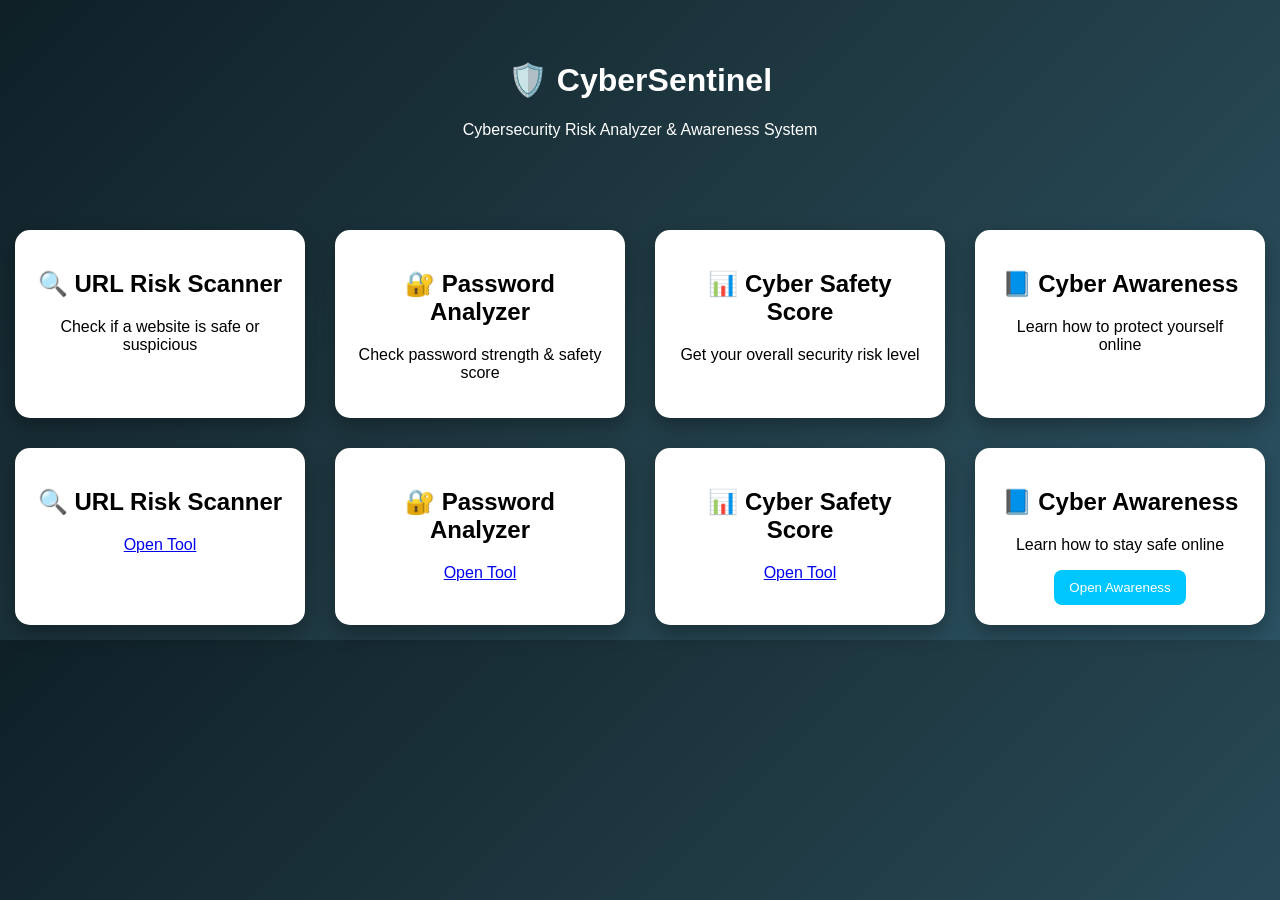
<file: index.html>
<!DOCTYPE html>
<html>
<head>
    <title>CyberSentinel</title>
    <link rel="stylesheet" href="style.css">
</head>

<body>

<header>
    <h1>🛡️ CyberSentinel</h1>
    <p>Cybersecurity Risk Analyzer & Awareness System</p>
</header>

<div class="container">

    <div class="card" onclick="openTool('url')">
        <h2>🔍 URL Risk Scanner</h2>
        <p>Check if a website is safe or suspicious</p>
    </div>

    <div class="card" onclick="openTool('password')">
        <h2>🔐 Password Analyzer</h2>
        <p>Check password strength & safety score</p>
    </div>

    <div class="card" onclick="openTool('score')">
        <h2>📊 Cyber Safety Score</h2>
        <p>Get your overall security risk level</p>
    </div>

    <div class="card" onclick="openTool('awareness')">
        <h2>📘 Cyber Awareness</h2>
        <p>Learn how to protect yourself online</p>
    </div>
    <div class="card">
    <h2>🔍 URL Risk Scanner</h2>
    <a href="url.html">Open Tool</a>
</div>

<div class="card">
    <h2>🔐 Password Analyzer</h2>
    <a href="password.html">Open Tool</a>
</div>

<div class="card">
    <h2>📊 Cyber Safety Score</h2>
    <a href="score.html">Open Tool</a>
</div>

<div class="card">
    <h2>📘 Cyber Awareness</h2>
    <p>Learn how to stay safe online</p>
    <a href="awareness.html"><button>Open Awareness</button></a>
</div>

</div>

<script src="script.js"></script>

</body>
</html>
</file>
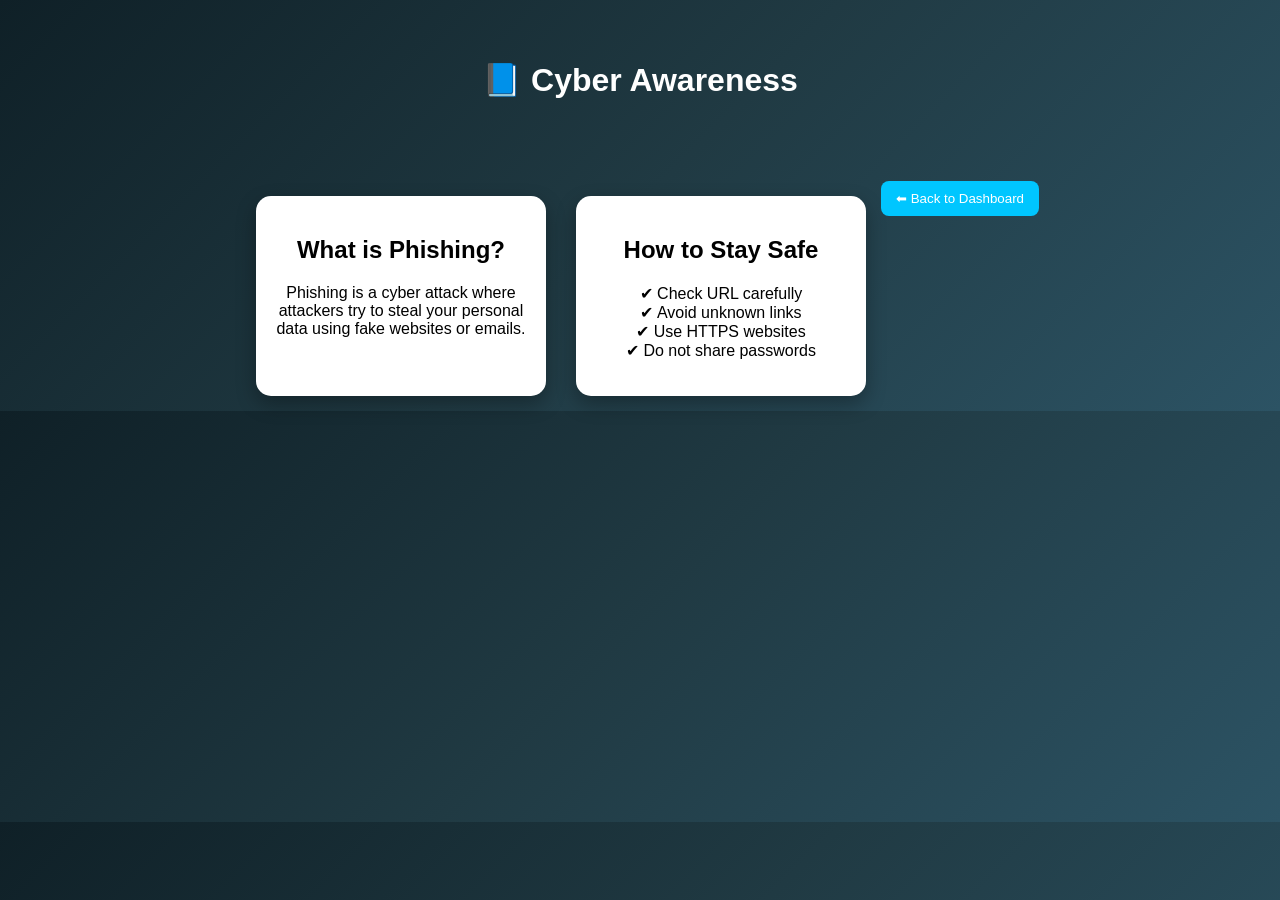
<file: awareness.html>
<!DOCTYPE html>
<html>
<head>
    <title>Cyber Awareness</title>
    <link rel="stylesheet" href="style.css">
</head>

<body>

<header>
    <h1>📘 Cyber Awareness</h1>
</header>

<div class="container">

    <div class="card">
        <h2>What is Phishing?</h2>
        <p>Phishing is a cyber attack where attackers try to steal your personal data using fake websites or emails.</p>
    </div>

    <div class="card">
        <h2>How to Stay Safe</h2>
        <p>✔ Check URL carefully<br>
           ✔ Avoid unknown links<br>
           ✔ Use HTTPS websites<br>
           ✔ Do not share passwords</p>
    </div>

    <a href="index.html">
        <button>⬅ Back to Dashboard</button>
    </a>

</div>

</body>
</html>
</file>
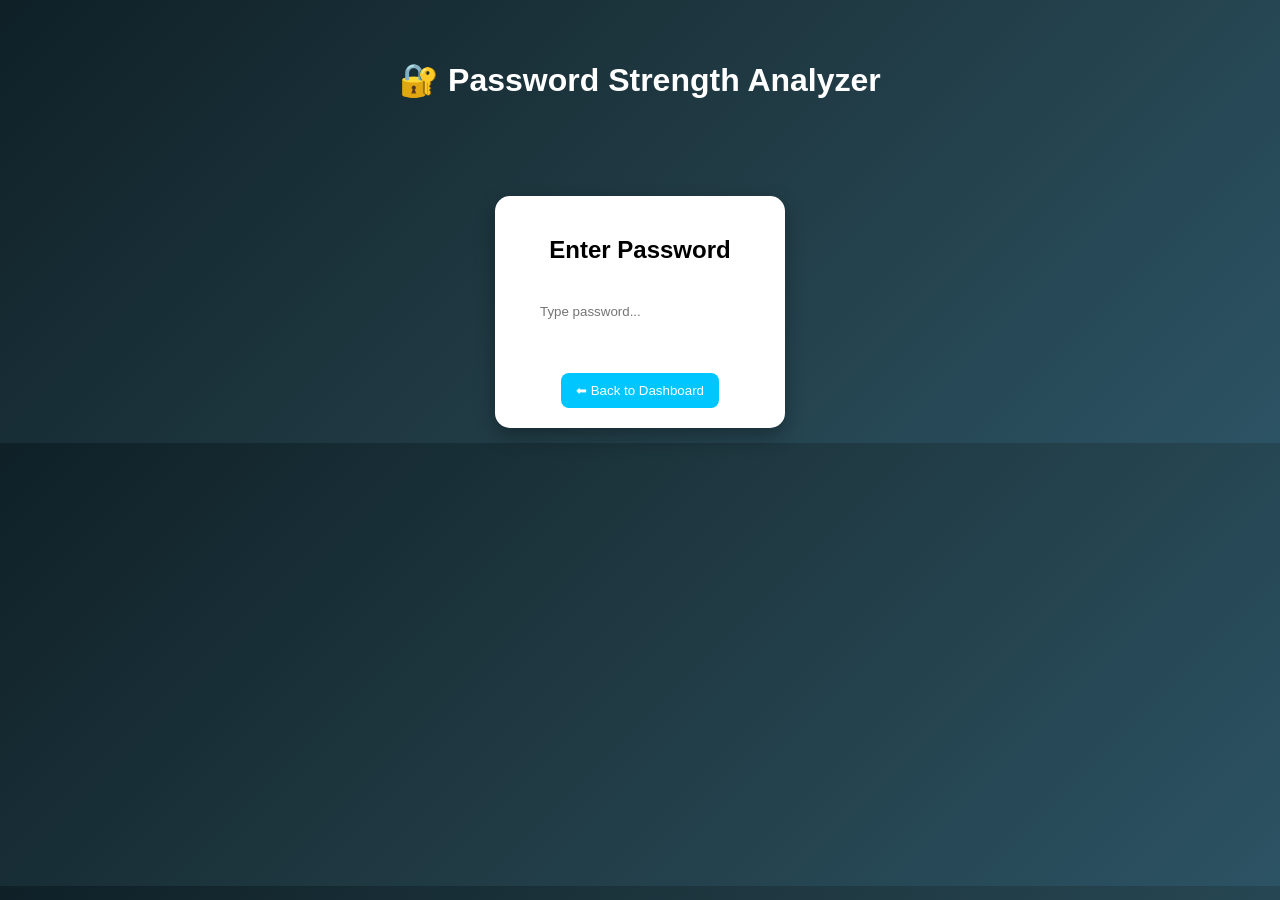
<file: password.html>
<!DOCTYPE html>
<html>
<head>
    <title>Password Analyzer</title>
    <link rel="stylesheet" href="style.css">
</head>
<body>

<header>
    <h1>🔐 Password Strength Analyzer</h1>
</header>

<div class="container">

    <div class="card">
        <h2>Enter Password</h2>

        <input type="password" id="passwordInput" placeholder="Type password..." onkeyup="checkPassword()">

        <p id="strengthText"></p>
        <br>
<a href="index.html">
    <button>⬅ Back to Dashboard</button>
</a>

    </div>

</div>

<script src="script.js"></script>

</body>
</html>
</file>
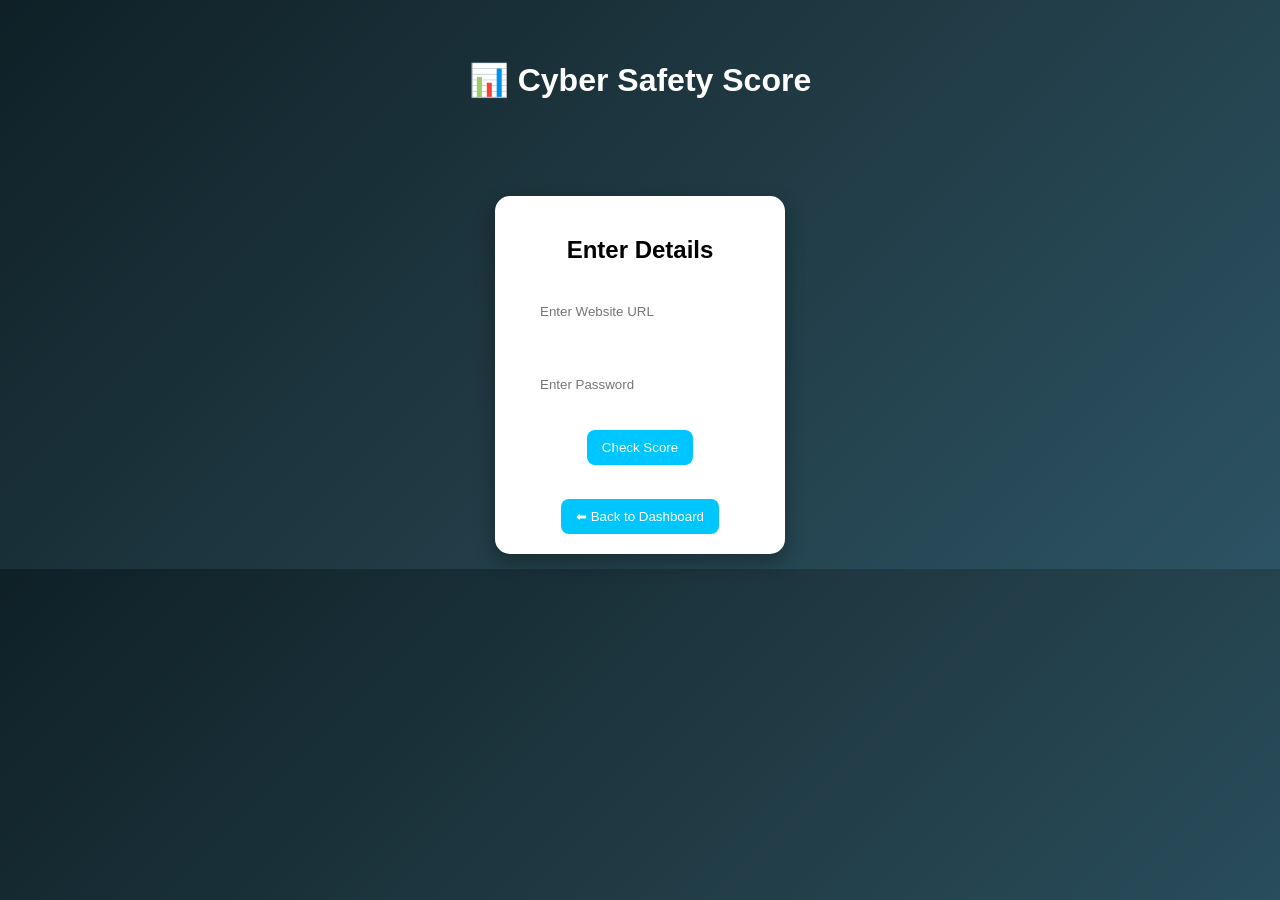
<file: score.html>
<!DOCTYPE html>
<html>
<head>
    <title>Cyber Safety Score</title>
    <link rel="stylesheet" href="style.css">
</head>
<body>

<header>
    <h1>📊 Cyber Safety Score</h1>
</header>

<div class="container">

    <div class="card">

        <h2>Enter Details</h2>

        <input type="text" id="urlScore" placeholder="Enter Website URL"><br><br>

        <input type="password" id="passScore" placeholder="Enter Password"><br><br>

        <button onclick="calculateScore()">Check Score</button>

        <p id="finalScore"></p>
        <br>
<a href="index.html">
    <button>⬅ Back to Dashboard</button>
</a>

    </div>

</div>

<script src="script.js"></script>
</body>
</html>
</file>
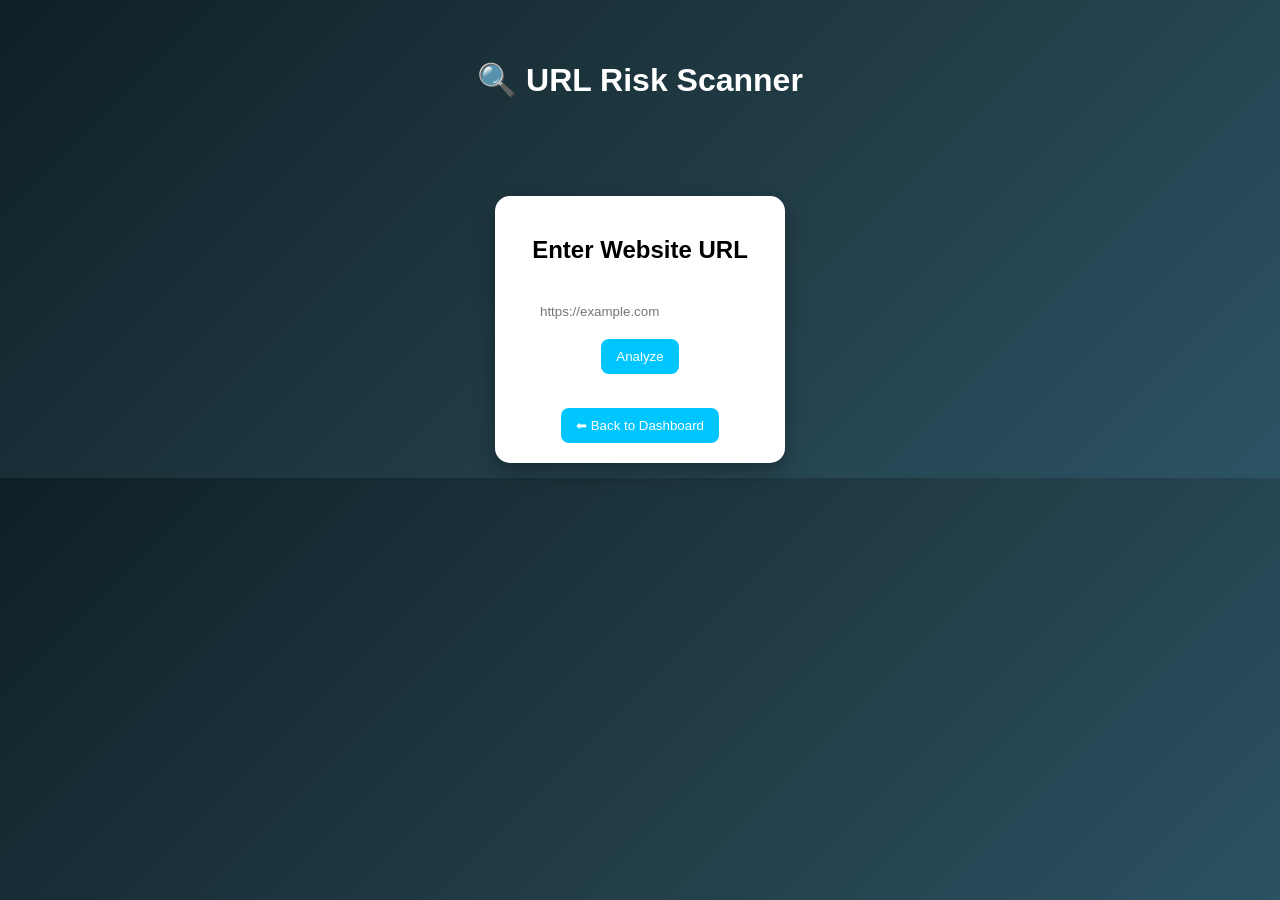
<file: url.html>
<!DOCTYPE html>
<html>
<head>
    <title>URL Risk Scanner</title>
    <link rel="stylesheet" href="style.css">
</head>
<body>

<header>
    <h1>🔍 URL Risk Scanner</h1>
</header>

<div class="container">

    <div class="card">
        <h2>Enter Website URL</h2>

        <input type="text" id="urlInput" placeholder="https://example.com">

        <button onclick="checkURL()">Analyze</button>

        <p id="result"></p>
        <br>
<a href="index.html">
    <button>⬅ Back to Dashboard</button>
</a>
    </div>

</div>

<script src="script.js"></script>

</body>
</html>
</file>
<file: style.css>
body {
    margin: 0;
    font-family: Arial;
    background: linear-gradient(135deg, #0f2027, #203a43, #2c5364);
    color: white;
    text-align: center;
}

header {
    padding: 40px;
}

.container {
    display: flex;
    flex-wrap: wrap;
    justify-content: center;
    margin-top: 20px;
}

.card {
    background: white;
    color: black;
    width: 250px;
    margin: 15px;
    padding: 20px;
    border-radius: 15px;
    cursor: pointer;
    transition: 0.3s;
    box-shadow: 0 8px 20px rgba(0,0,0,0.3);
}

.card:hover {
    transform: scale(1.07);
    background: #f0f0f0;
}
button {
    padding: 10px 15px;
    border: none;
    border-radius: 8px;
    cursor: pointer;
    background: #00c6ff;
    color: white;
    transition: 0.3s;
}

button:hover {
    background: #0072ff;
    transform: scale(1.05);
}

input {
    padding: 10px;
    width: 80%;
    margin: 10px 0;
    border-radius: 8px;
    border: none;
    outline: none;
}

.card {
    animation: fadeIn 0.8s ease-in;
}

@keyframes fadeIn {
    from { opacity: 0; transform: translateY(20px); }
    to { opacity: 1; transform: translateY(0); }
}
</file>
